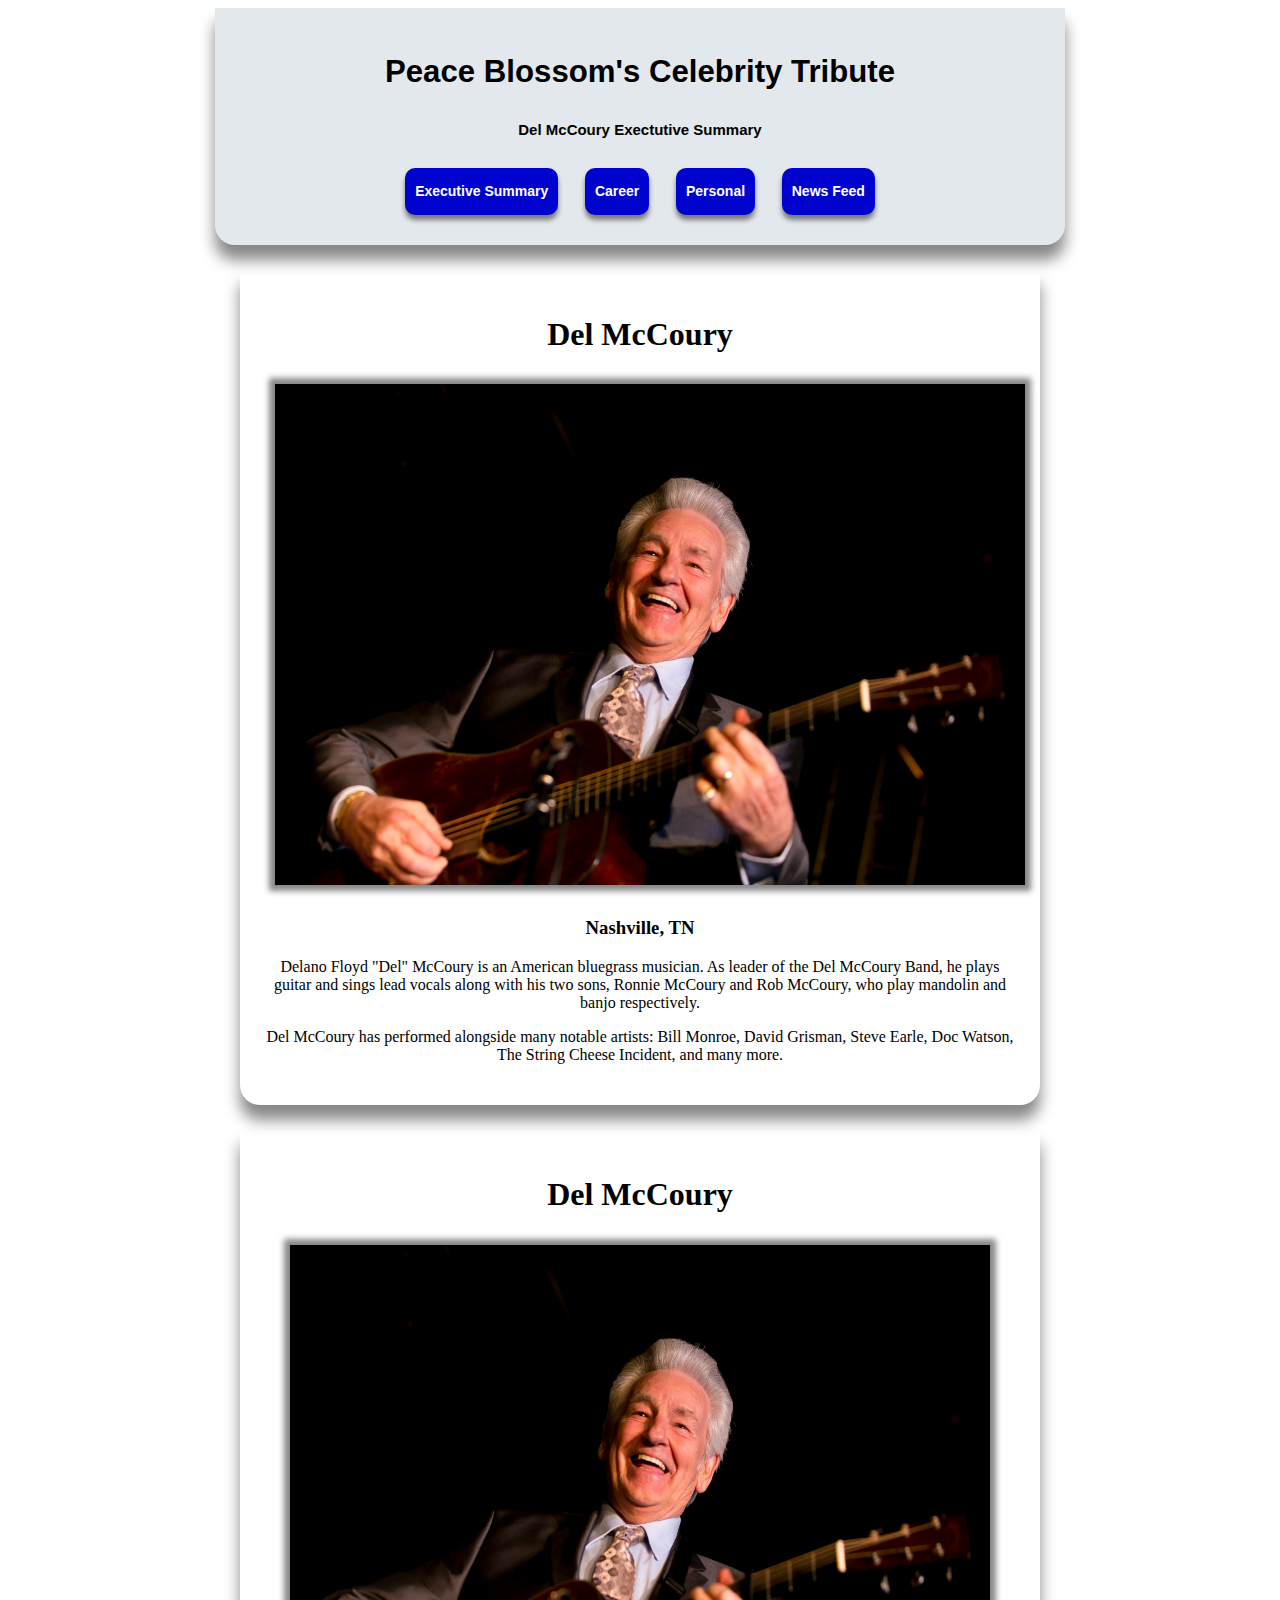
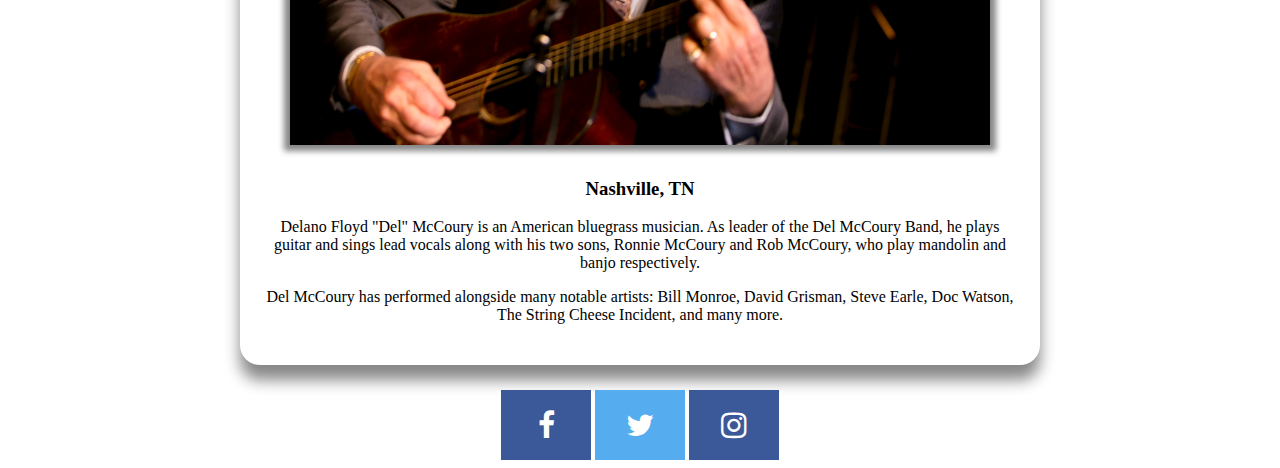
<file: index.html>
<!DOCTYPE html>
<html>
  <head>
    <meta charset="utf-8" />
    <meta http-equiv="X-UA-Compatible" content="IE=edge" />
    <title>Artist Tribute</title>
    <meta name="viewport" content="width=device-width, initial-scale=1" />
    <link
      rel="stylesheet"
      href="https://cdnjs.cloudflare.com/ajax/libs/font-awesome/4.7.0/css/font-awesome.min.css"
    />
    <link rel="stylesheet" type="text/css" media="screen" href="main.css" />
  </head>

  <body>
    <nav class="navBar">
      <div id="siteTitle">
        <p>Peace Blossom's Celebrity Tribute</p>
      </div>
      <div class="pageTitle">
        <p>Del McCoury Exectutive Summary</p>
      </div>
      <div>
        <a class="navLink" href="index.html">Executive Summary</a>
        <a class="navLink" href="Career.html">Career</a>
        <a class="navLink" href="Personal.html">Personal</a>
        <a class="navLink" href="newsfeed.html">News Feed</a>
      </div>
    </nav>
    <article class="mainContent">
      <section class="executive--headerAndImage">
        <h1>Del McCoury</h1>
        <img src="images/Del.jpg" alt="Del McCoury" />
      </section>
      <section class="executive--bottomDescription">
        <h3>Nashville, TN</h3>
        <p>
          Delano Floyd "Del" McCoury is an American bluegrass musician. As
          leader of the Del McCoury Band, he plays guitar and sings lead vocals
          along with his two sons, Ronnie McCoury and Rob McCoury, who play
          mandolin and banjo respectively.
        </p>
        <p>
          Del McCoury has performed alongside many notable artists: Bill Monroe,
          David Grisman, Steve Earle, Doc Watson, The String Cheese Incident,
          and many more.
        </p>
      </section>
    </article>

    <article class="mainContent">
      <section class="executive--headerAndImage">
        <h1>Del McCoury</h1>
        <img
          src="images/Del.jpg"
          alt="Del McCoury"
          style="width:700px; height:500px"
        />
      </section>
      <section class="executive--bottomDescription">
        <h3>Nashville, TN</h3>
        <p>
          Delano Floyd "Del" McCoury is an American bluegrass musician. As
          leader of the Del McCoury Band, he plays guitar and sings lead vocals
          along with his two sons, Ronnie McCoury and Rob McCoury, who play
          mandolin and banjo respectively.
        </p>
        <p>
          Del McCoury has performed alongside many notable artists: Bill Monroe,
          David Grisman, Steve Earle, Doc Watson, The String Cheese Incident,
          and many more.
        </p>
      </section>
    </article>
    <footer>
      <a
        href="https://www.facebook.com/TheDelMcCouryBand/"
        class="fa fa-facebook"
      ></a>
      <a
        href="https://twitter.com/delmccouryband?ref_src=twsrc%5Egoogle%7Ctwcamp%5Eserp%7Ctwgr%5Eauthor"
        class="fa fa-twitter"
      ></a>
      <a
        href="https://www.instagram.com/delmccouryband/?hl=en"
        class="fa fa-instagram"
      ></a>
    </footer>
  </body>
</html>
</file>
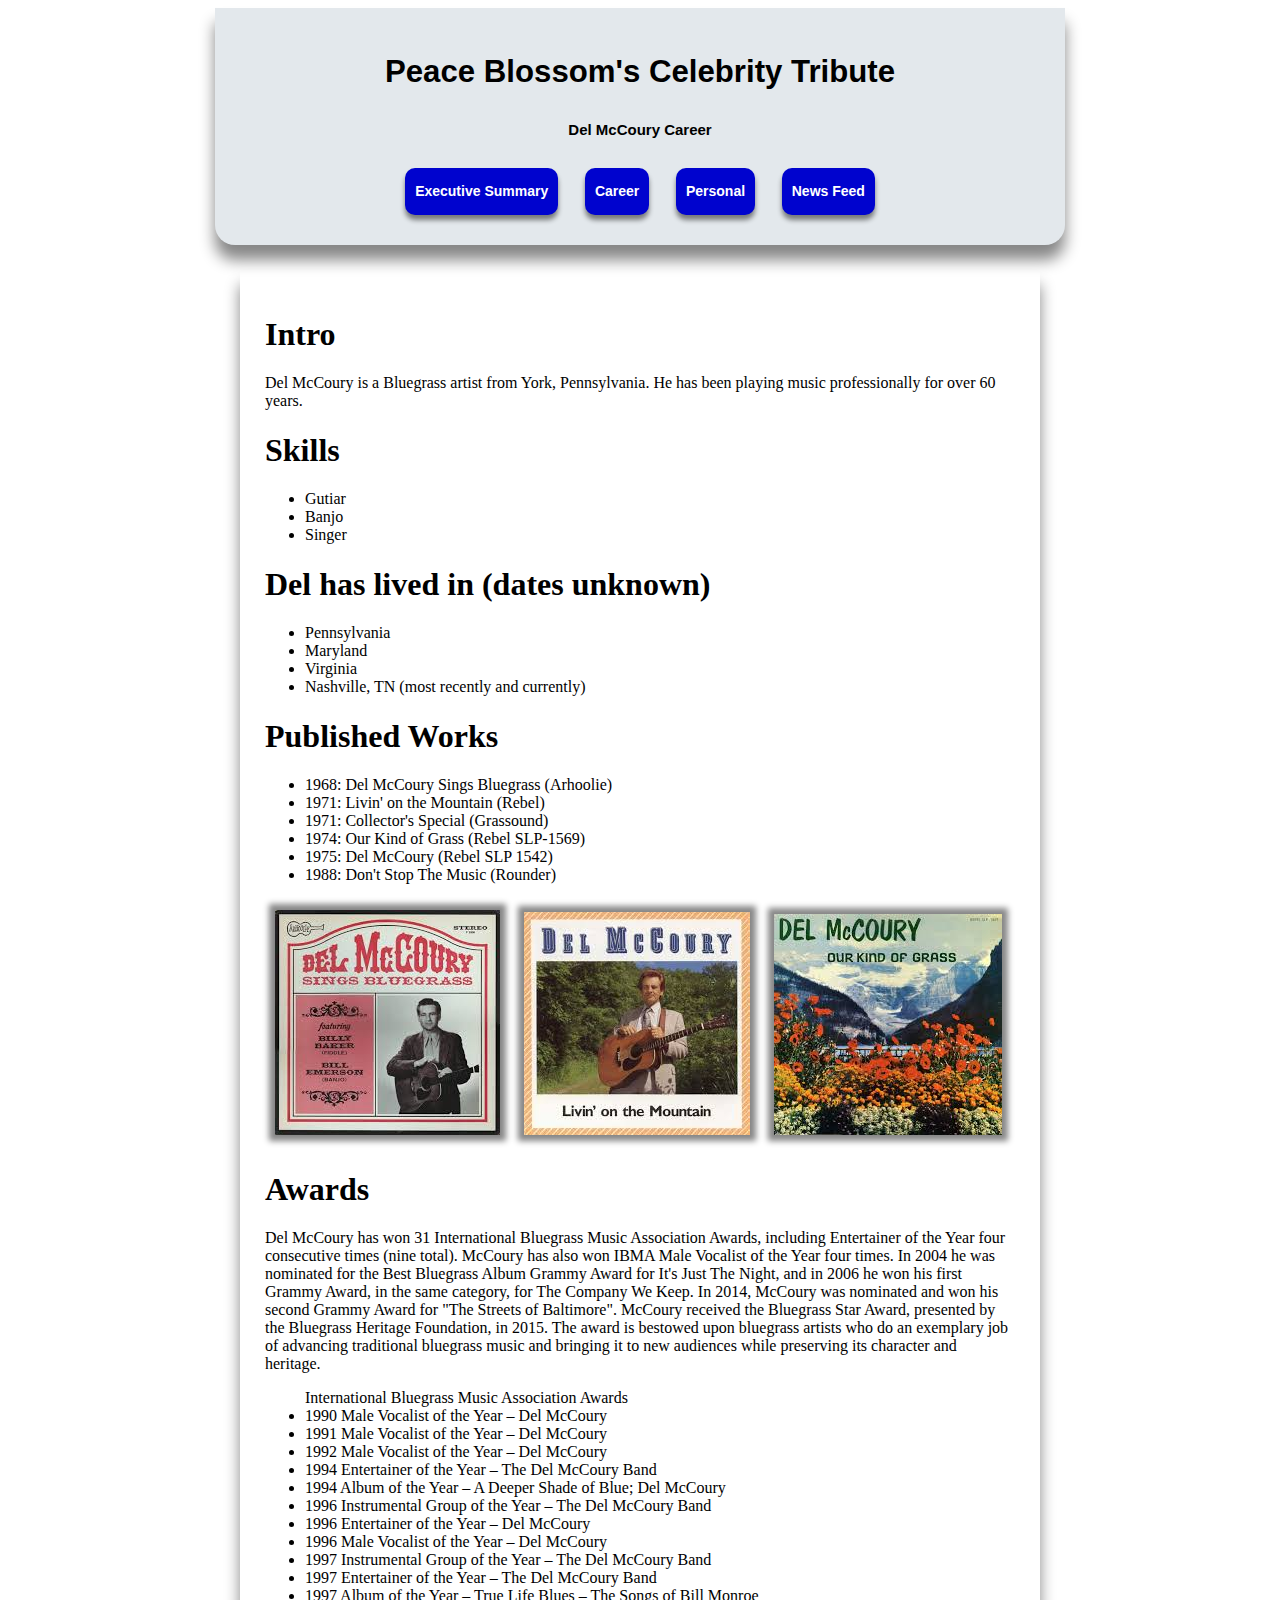
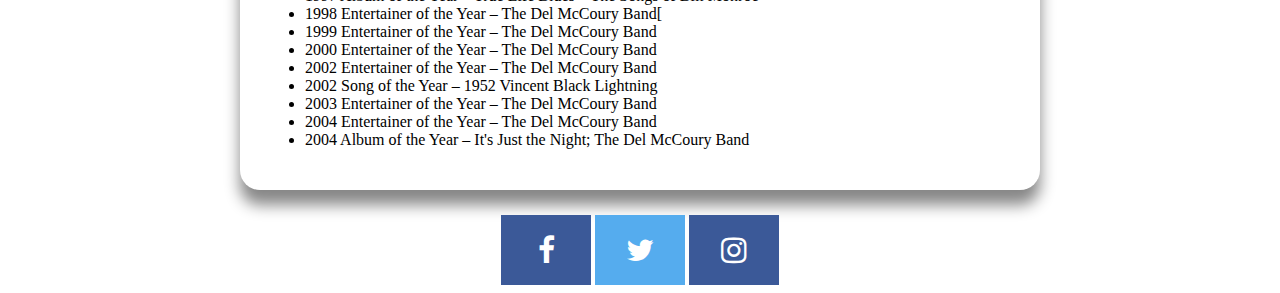
<file: career.html>
<!DOCTYPE html>
<html>
  <head>
    <meta charset="utf-8" />
    <meta http-equiv="X-UA-Compatible" content="IE=edge" />
    <title>Artist Tribue</title>
    <meta name="viewport" content="width=device-width, initial-scale=1" />
    <link
      rel="stylesheet"
      href="https://cdnjs.cloudflare.com/ajax/libs/font-awesome/4.7.0/css/font-awesome.min.css"
    />
    <link rel="stylesheet" type="text/css" media="screen" href="main.css" />
  </head>

  <body>
    <nav class="navBar">
      <div id="siteTitle">
        <p>Peace Blossom's Celebrity Tribute</p>
      </div>
      <div class="pageTitle">
        <p>Del McCoury Career</p>
      </div>
      <div>
        <a class="navLink" href="index.html">Executive Summary</a>
        <a class="navLink" href="Career.html">Career</a>
        <a class="navLink" href="Personal.html">Personal</a>
        <a class="navLink" href="newsfeed.html">News Feed</a>
      </div>
    </nav>
    <article class="content">
      <h1>Intro</h1>
      <p>
        Del McCoury is a Bluegrass artist from York, Pennsylvania. He has been
        playing music professionally for over 60 years.
      </p>

      <h1>Skills</h1>
      <ul>
        <li>Gutiar</li>
        <li>Banjo</li>
        <li>Singer</li>
      </ul>
      <h1>Del has lived in (dates unknown)</h1>
      <ul>
        <li>Pennsylvania</li>
        <li>Maryland</li>
        <li>Virginia</li>
        <li>Nashville, TN (most recently and currently)</li>
      </ul>
      <h1>Published Works</h1>
      <ul>
        <li>1968: Del McCoury Sings Bluegrass (Arhoolie)</li>
        <li>1971: Livin' on the Mountain (Rebel)</li>
        <li>1971: Collector's Special (Grassound)</li>
        <li>1974: Our Kind of Grass (Rebel SLP-1569)</li>
        <li>1975: Del McCoury (Rebel SLP 1542)</li>
        <li>1988: Don't Stop The Music (Rounder)</li>
      </ul>

      <img src="del pics/del sings.jpg" alt="" />
      <img src="del pics/del 2.jpg" alt="" />
      <img src="del pics/del 3.jpg" alt="" />

      <h1>Awards</h1>
      <p>
        Del McCoury has won 31 International Bluegrass Music Association Awards,
        including Entertainer of the Year four consecutive times (nine total).
        McCoury has also won IBMA Male Vocalist of the Year four times. In 2004
        he was nominated for the Best Bluegrass Album Grammy Award for It's Just
        The Night, and in 2006 he won his first Grammy Award, in the same
        category, for The Company We Keep. In 2014, McCoury was nominated and
        won his second Grammy Award for "The Streets of Baltimore". McCoury
        received the Bluegrass Star Award, presented by the Bluegrass Heritage
        Foundation, in 2015. The award is bestowed upon bluegrass artists who do
        an exemplary job of advancing traditional bluegrass music and bringing
        it to new audiences while preserving its character and heritage.
      </p>

      <ul>
        International Bluegrass Music Association Awards
        <li>1990 Male Vocalist of the Year – Del McCoury</li>
        <li>1991 Male Vocalist of the Year – Del McCoury</li>
        <li>1992 Male Vocalist of the Year – Del McCoury</li>
        <li>1994 Entertainer of the Year – The Del McCoury Band</li>
        <li>1994 Album of the Year – A Deeper Shade of Blue; Del McCoury</li>
        <li>1996 Instrumental Group of the Year – The Del McCoury Band</li>
        <li>1996 Entertainer of the Year – Del McCoury</li>
        <li>1996 Male Vocalist of the Year – Del McCoury</li>
        <li>1997 Instrumental Group of the Year – The Del McCoury Band</li>
        <li>1997 Entertainer of the Year – The Del McCoury Band</li>
        <li>
          1997 Album of the Year – True Life Blues – The Songs of Bill Monroe
        </li>
        <li>1998 Entertainer of the Year – The Del McCoury Band[</li>
        <li>1999 Entertainer of the Year – The Del McCoury Band</li>
        <li>2000 Entertainer of the Year – The Del McCoury Band</li>
        <li>2002 Entertainer of the Year – The Del McCoury Band</li>
        <li>2002 Song of the Year – 1952 Vincent Black Lightning</li>
        <li>2003 Entertainer of the Year – The Del McCoury Band</li>
        <li>2004 Entertainer of the Year – The Del McCoury Band</li>
        <li>
          2004 Album of the Year – It's Just the Night; The Del McCoury Band
        </li>
      </ul>
    </article>
    <footer>
      <a
        href="https://www.facebook.com/TheDelMcCouryBand/"
        class="fa fa-facebook"
      ></a>
      <a
        href="https://twitter.com/delmccouryband?ref_src=twsrc%5Egoogle%7Ctwcamp%5Eserp%7Ctwgr%5Eauthor"
        class="fa fa-twitter"
      ></a>
      <a
        href="https://www.instagram.com/delmccouryband/?hl=en"
        class="fa fa-instagram"
      ></a>
    </footer>
  </body>
</html>
</file>
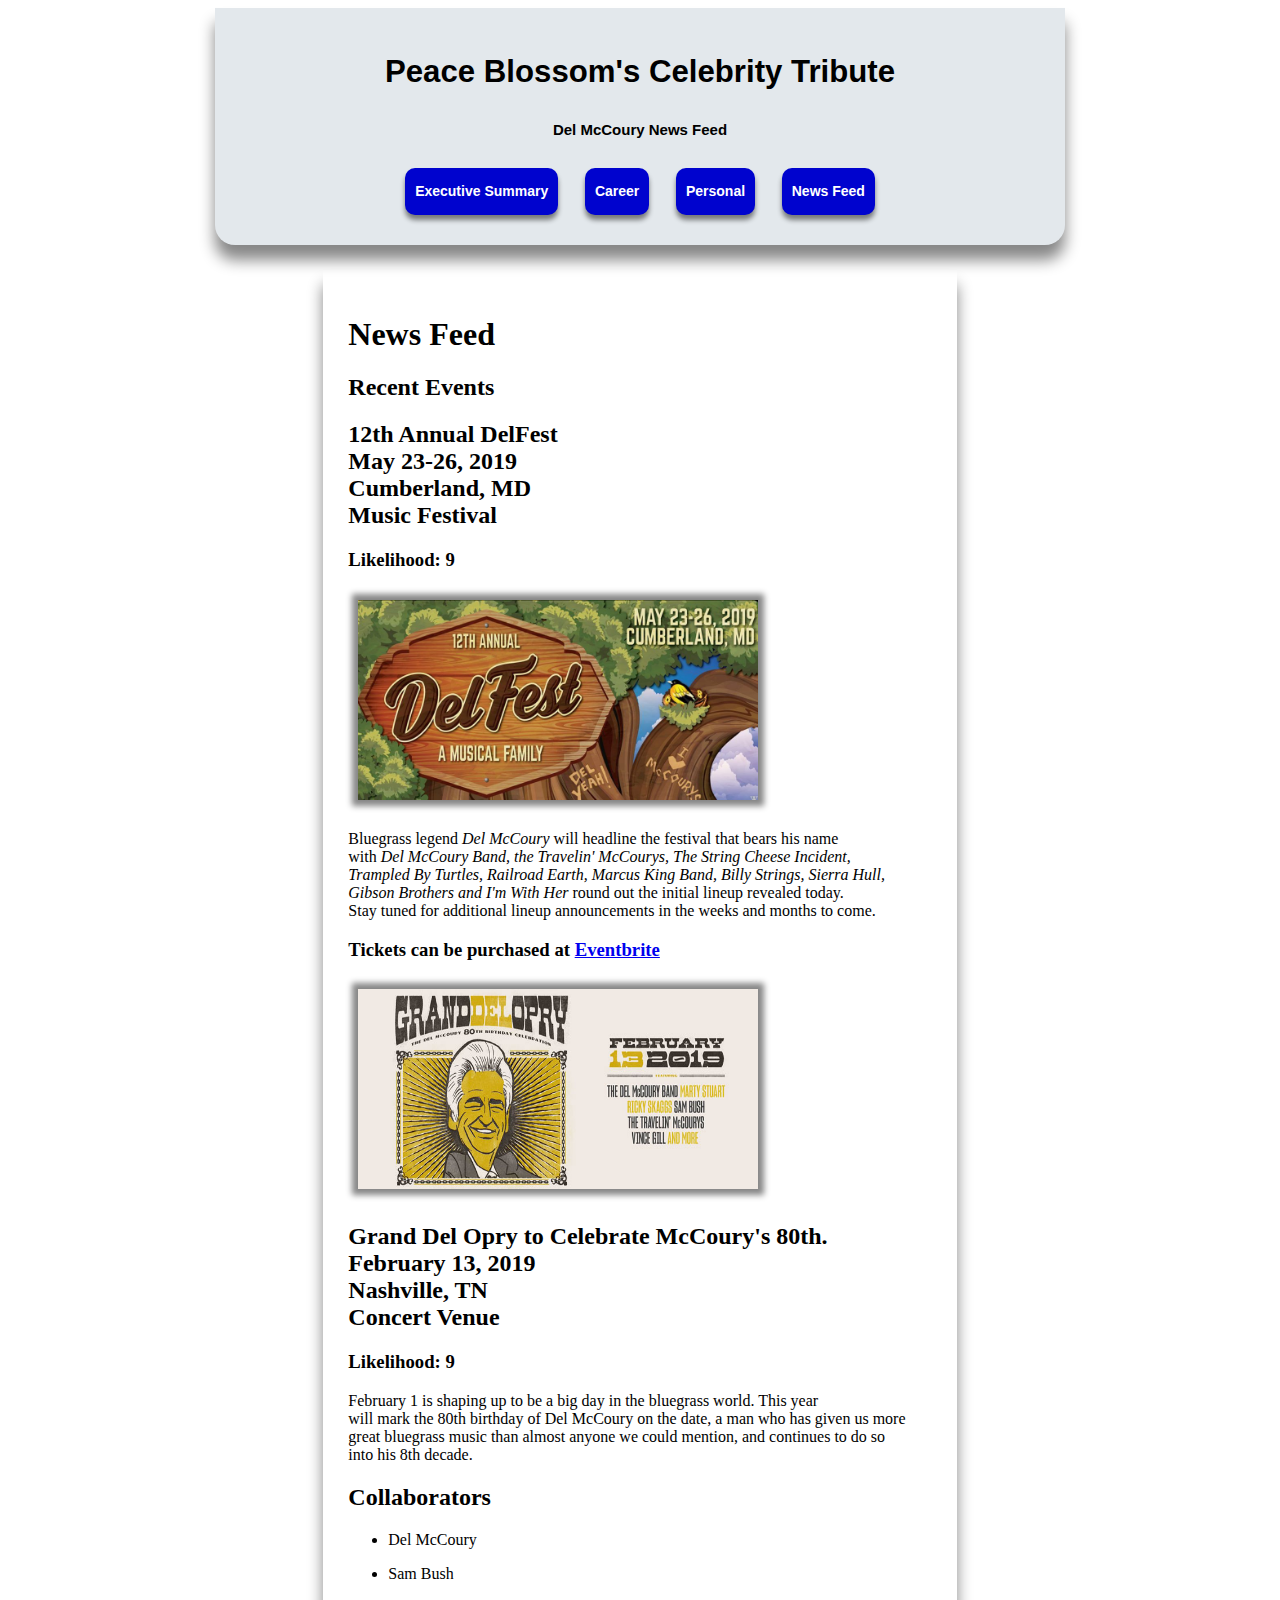
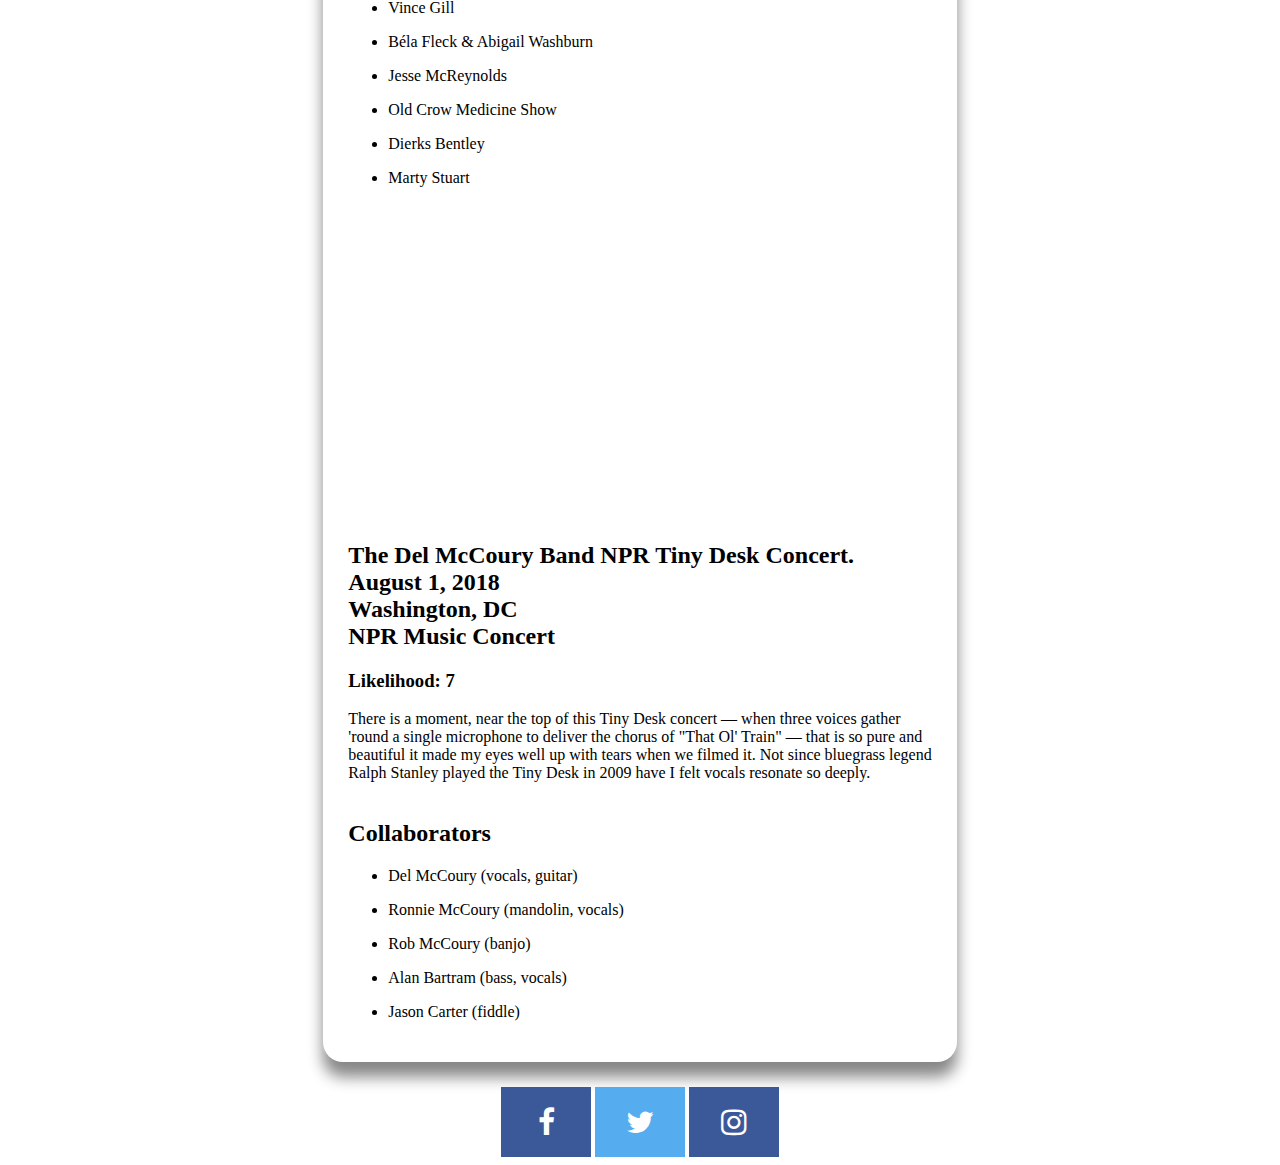
<file: newsfeed.html>
<!DOCTYPE html>
<html>

<head>
    <meta charset="utf-8">
    <meta http-equiv="X-UA-Compatible" content="IE=edge">
    <title>Artist Tribute</title>
    <meta name="viewport" content="width=device-width, initial-scale=1">
    <link rel="stylesheet" href="https://cdnjs.cloudflare.com/ajax/libs/font-awesome/4.7.0/css/font-awesome.min.css">
    <link rel="stylesheet" type="text/css" media="screen" href="main.css">
</head>

<body>
    <nav class="navBar">
        <div id="siteTitle">
            <p>Peace Blossom's Celebrity Tribute</p>
        </div>
        <div class="pageTitle">
            <p> Del McCoury News Feed</p>
        </div>
        <div>
            <a class="navLink" href="index.html">Executive Summary</a>
            <a class="navLink" href="Career.html">Career</a>
            <a class="navLink" href="Personal.html">Personal</a>
            <a class="navLink" href="newsfeed.html">News Feed</a>
        </div>
    </nav>
    <article class="content">
        <h1>News Feed</h1>

        <div>
            <h2>Recent Events</h2>
        </div>
        <div>
            <h2>12th Annual DelFest <br>
                May 23-26, 2019 <br>
                Cumberland, MD <br>
                Music Festival
            </h2>
            <h3>Likelihood: 9</h3>
        </div>
        <div>
            <img src="images/DelFest.jpg" alt="DelFest" style="height: 200px; width: 400px;">
            <p id="lineup">
                Bluegrass legend <em> Del McCoury </em> will headline the festival that bears his name <br>
                with <em>Del McCoury Band, the Travelin' McCourys, The String Cheese Incident, <br>
                    Trampled By Turtles, Railroad Earth, Marcus King Band, Billy Strings, Sierra Hull, <br>
                    Gibson Brothers and I'm With Her</em> round out the initial lineup revealed today. <br>
                Stay tuned for additional lineup announcements in the weeks and months to come.
            </p>

            <h3>Tickets can be purchased at <a href="https://www.eventbrite.com/e/delfest-2019-tickets-51922607918">Eventbrite</a></p>

        </div>
        <div>
            <img src="images/grandDelOpry.jpg" alt="Grand Del Opry" style="height: 200px; width: 400px;">
            <h2>Grand Del Opry to Celebrate McCoury's 80th. <br>
                February 13, 2019 <br>
                Nashville, TN <br>
                Concert Venue</h2>
            <h3>Likelihood: 9</h3>
            <p>February 1 is shaping up to be a big day in the bluegrass world. This year <br>
                will mark the 80th birthday of Del McCoury on the date, a man who has given us more <br>
                great bluegrass music than almost anyone we could mention, and continues to do so <br>
                into his 8th decade.</p>
            <h2>Collaborators</h2>
            <ul>
                <li>Del McCoury</li>
            </ul>
            <ul>
                <li>Sam Bush</li>
            </ul>
            <ul>
                <li>Vince Gill</li>
            </ul>
            <ul>
                <li>Béla Fleck & Abigail Washburn</li>
            </ul>
            <ul>
                <li>Jesse McReynolds</li>
            </ul>
            <ul>
                <li>Old Crow Medicine Show</li>
            </ul>
            <ul>
                <li>Dierks Bentley</li>
            </ul>
            <ul>
                <li>Marty Stuart</li>
            </ul>
        </div>
        <div>

            <iframe width="560" height="315" src="https://www.youtube.com/embed/4kPRyzb9Z44" frameborder="0" allow="accelerometer; autoplay; encrypted-media; gyroscope; picture-in-picture"
                allowfullscreen></iframe>
            <h2>The Del McCoury Band NPR Tiny Desk Concert. <br>
                August 1, 2018 <br>
                Washington, DC <br>
                NPR Music Concert</h2>
            <h3>Likelihood: 7</h3>
            <p>There is a moment, near the top of this Tiny Desk concert — when three voices gather <br>
                'round a single microphone to deliver the chorus of "That Ol' Train" — that is so pure and <br>
                beautiful it made my eyes well up with tears when we filmed it. Not since bluegrass legend <br>
                Ralph Stanley played the Tiny Desk in 2009 have I felt vocals resonate so deeply. <br> <br>
            </p>
            <h2>Collaborators</h2>
            <ul>
                <li>Del McCoury (vocals, guitar)</li>
            </ul>
            <ul>
                <li>Ronnie McCoury (mandolin, vocals)</li>
            </ul>
            <ul>
                <li>Rob McCoury (banjo)</li>
            </ul>
            <ul>
                <li>Alan Bartram (bass, vocals)</li>
            </ul>
            <ul>
                <li>Jason Carter (fiddle)</li>
            </ul>
        </div>

    </article>
    <footer>
        <a href="https://www.facebook.com/TheDelMcCouryBand/" class="fa fa-facebook"></a>
        <a href="https://twitter.com/delmccouryband?ref_src=twsrc%5Egoogle%7Ctwcamp%5Eserp%7Ctwgr%5Eauthor" class="fa fa-twitter"></a>
        <a href="https://www.instagram.com/delmccouryband/?hl=en" class="fa fa-instagram"></a>
    </footer>
</body>

</html>
</file>
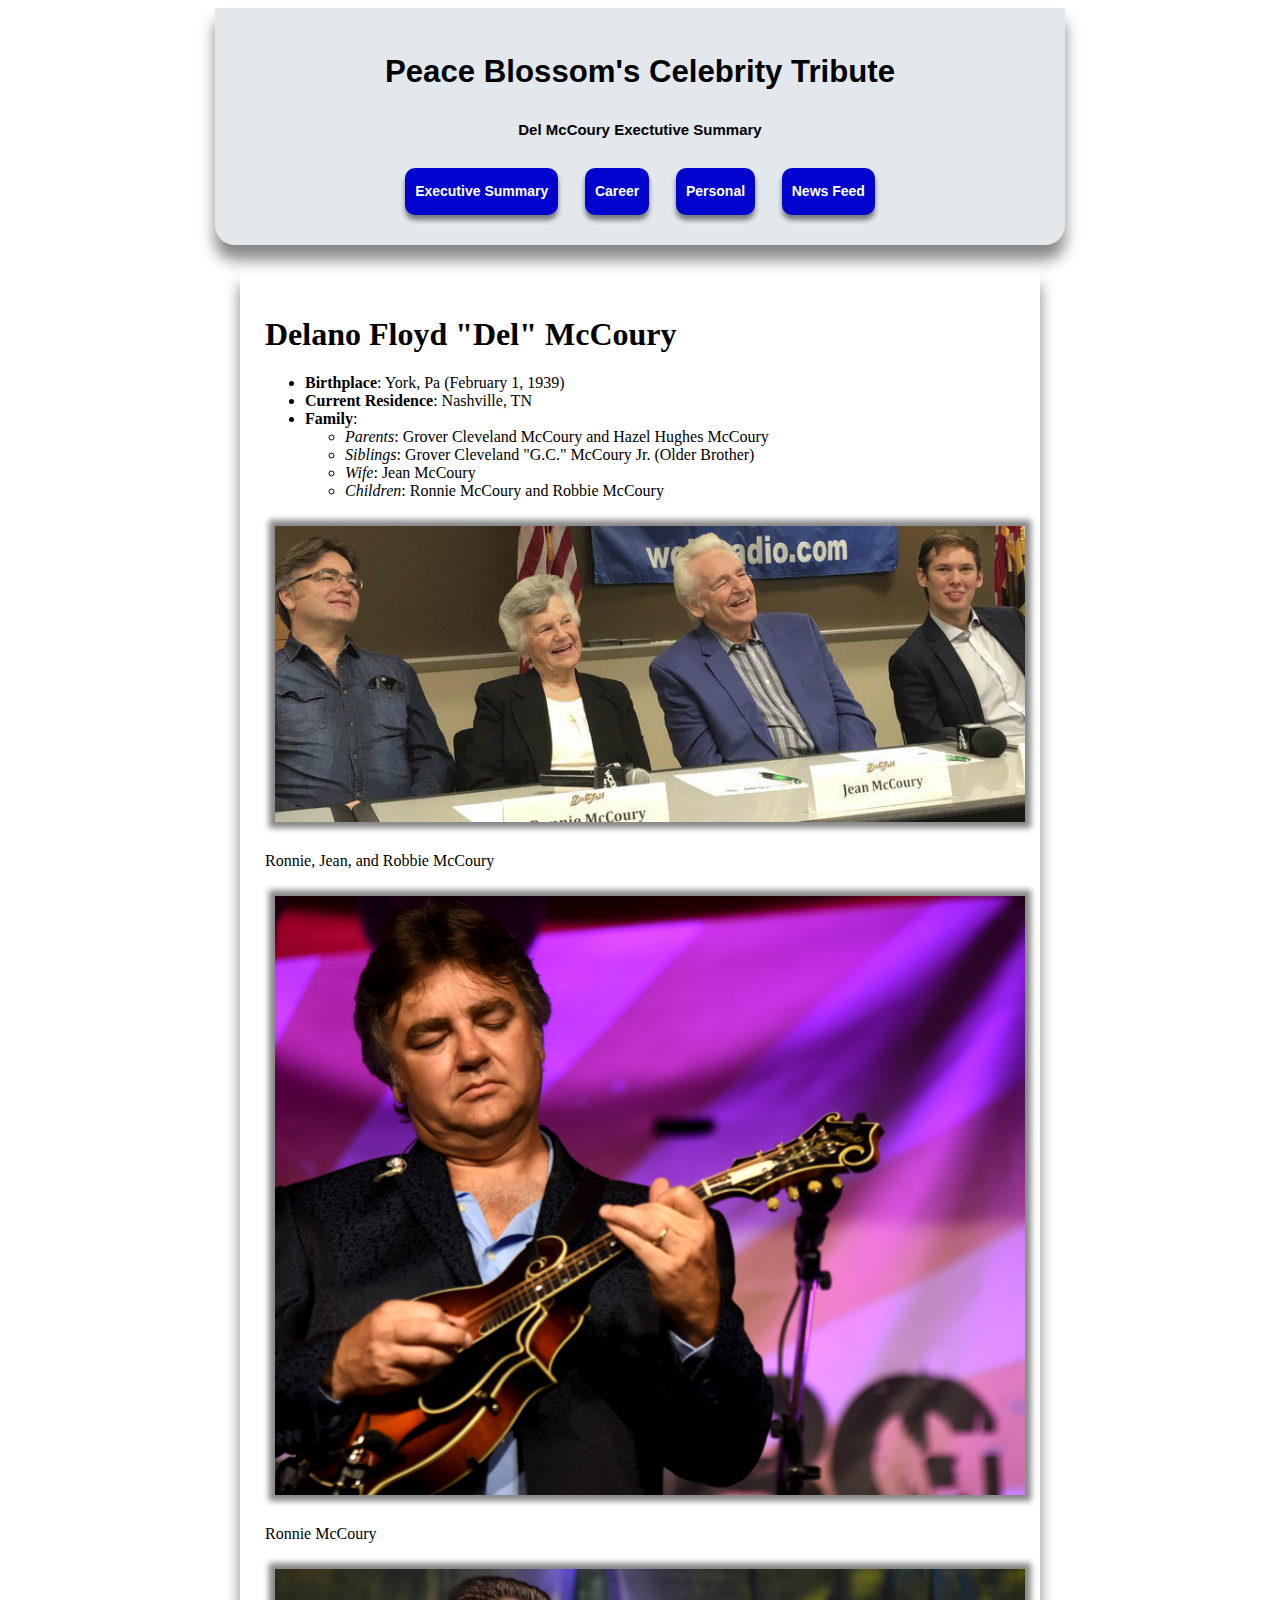
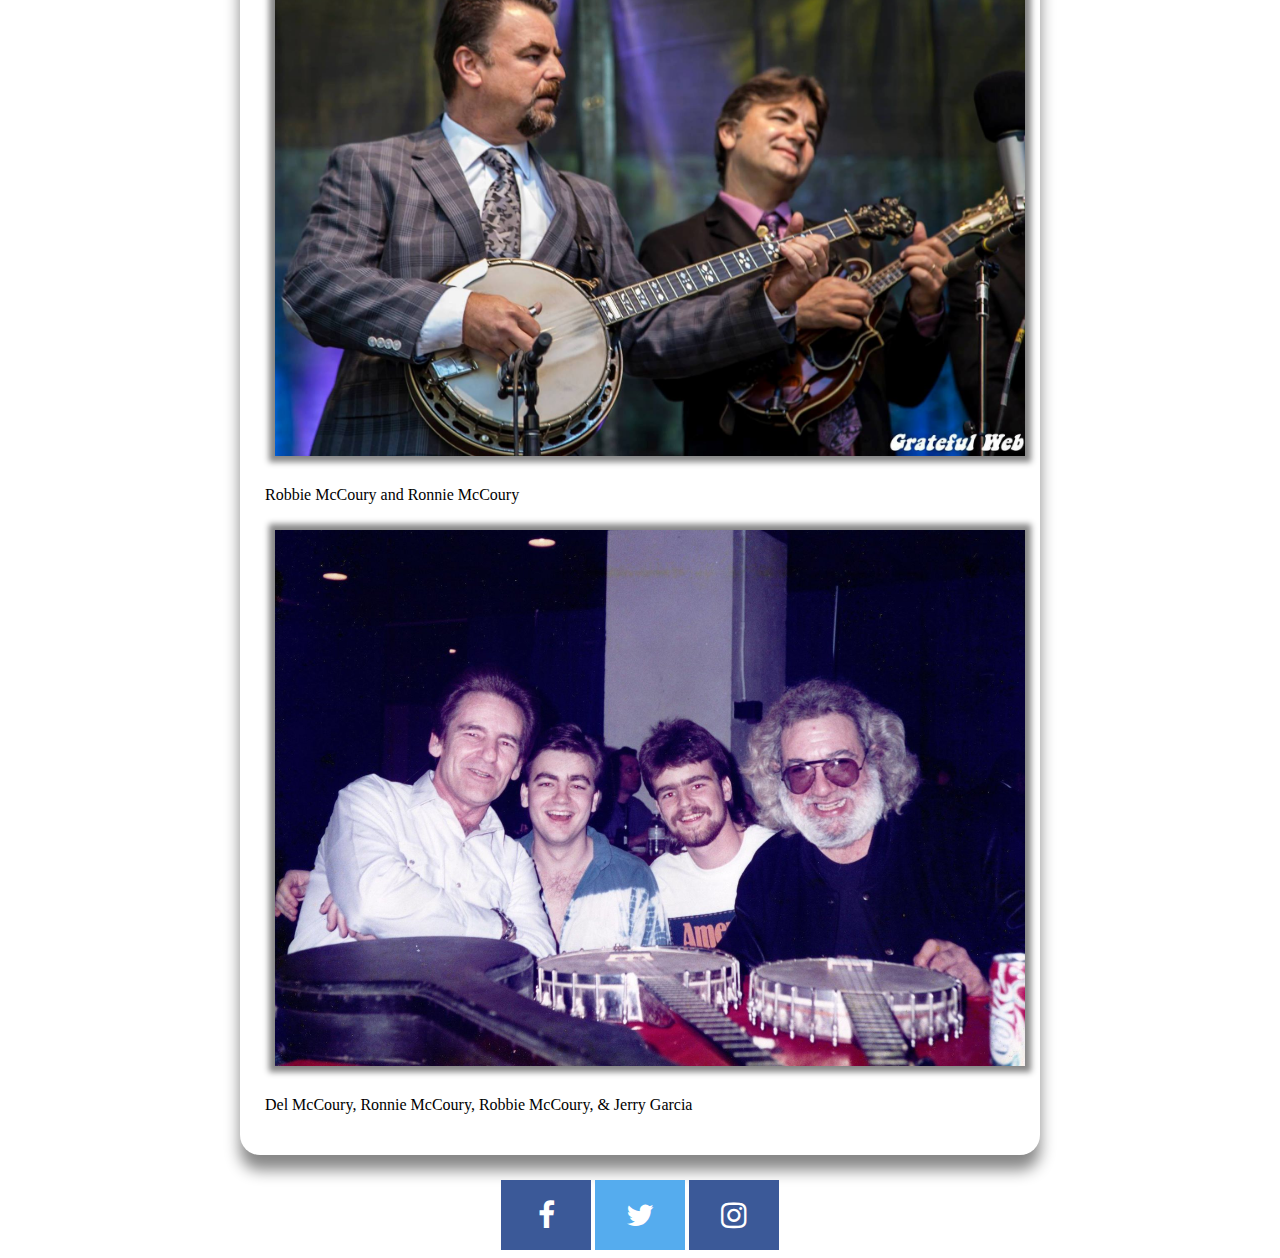
<file: personal.html>
<!DOCTYPE html>
<html>
  <head>
    <meta charset="utf-8" />
    <meta http-equiv="X-UA-Compatible" content="IE=edge" />
    <title>Artist Tribute</title>
    <meta name="viewport" content="width=device-width, initial-scale=1" />
    <link
      rel="stylesheet"
      href="https://cdnjs.cloudflare.com/ajax/libs/font-awesome/4.7.0/css/font-awesome.min.css"
    />
    <link rel="stylesheet" type="text/css" media="screen" href="main.css" />
  </head>

  <body>
    <nav class="navBar">
      <div id="siteTitle">
        <p>Peace Blossom's Celebrity Tribute</p>
      </div>
      <div class="pageTitle">
        <p>Del McCoury Exectutive Summary</p>
      </div>
      <div>
        <a class="navLink" href="index.html">Executive Summary</a>
        <a class="navLink" href="Career.html">Career</a>
        <a class="navLink" href="Personal.html">Personal</a>
        <a class="navLink" href="newsfeed.html">News Feed</a>
      </div>
    </nav>
    <article class="content">
      <section>
        <h1>Delano Floyd "Del" McCoury</h1>
        <ul>
          <li><strong>Birthplace</strong>: York, Pa (February 1, 1939)</li>
          <li><strong>Current Residence</strong>: Nashville, TN</li>
          <li>
            <strong>Family</strong>:
            <ul>
              <li>
                <em>Parents</em>: Grover Cleveland McCoury and Hazel Hughes
                McCoury
              </li>
              <li>
                <em>Siblings</em>: Grover Cleveland "G.C." McCoury Jr. (Older
                Brother)
              </li>
              <li><em>Wife</em>: Jean McCoury</li>
              <li><em>Children</em>: Ronnie McCoury and Robbie McCoury</li>
            </ul>
          </li>
        </ul>
      </section>
      <section>
        <img src="images/jean.jpg" alt="Ronnie, Jean, and Del McCoury" />
        <p>Ronnie, Jean, and Robbie McCoury</p>
        <img src="images/ronnie-mccoury.jpg" alt="Ronnie McCoury" />
        <p>Ronnie McCoury</p>
        <img
          src="images/robbie-and-ronnie.jpg"
          alt="Robbie and Ronnie McCoury"
        />
        <p>Robbie McCoury and Ronnie McCoury</p>
        <img
          src="images/jerry.jpg"
          alt="Del McCoury, Ronnie McCoury, Robbie McCoury, Jerry Garcia"
        />
        <p>Del McCoury, Ronnie McCoury, Robbie McCoury, & Jerry Garcia</p>
      </section>
    </article>

    <footer>
      <a
        href="https://www.facebook.com/TheDelMcCouryBand/"
        class="fa fa-facebook"
      ></a>
      <a
        href="https://twitter.com/delmccouryband?ref_src=twsrc%5Egoogle%7Ctwcamp%5Eserp%7Ctwgr%5Eauthor"
        class="fa fa-twitter"
      ></a>
      <a
        href="https://www.instagram.com/delmccouryband/?hl=en"
        class="fa fa-instagram"
      ></a>
    </footer>
  </body>
</html>
</file>
<file: main.css>
body {
    display: flex;
    align-items: center;
    flex-direction: column;
    /* flex-flow: wrap */
}

#siteTitle { 
    font-size: 130%; 
}

.pageTitle { 
    font-size: 15px; 
}
.navBar {
    background-color: rgb(227, 232, 236);
    color: black;
    text-align: center;
    font-size: 20px;
    padding: 20px;
    box-shadow: 0 15px 15px rgba(0, 0, 0, 0.473);
    border-radius: 0px 0px 20px 20px;
    margin-bottom: 25px; 
    font-family: "Arial Black", "Arial Bold", Gadget, sans-serif; font-size: 24px; font-style: normal; font-variant: normal; font-weight: 700; line-height: 26.4px; 
    box-sizing: border-box;
    width: 100%;
    max-width: 850px;
}

.navLink {
    background-color: rgb(0, 3, 206);
    border-radius: 5px 5px 5px 5px;
    padding: 10px;
    color: white;
    margin: 10px;
    font-size: 14px;
    box-shadow: 0 5px 5px rgba(0, 0, 0, 0.473);
    text-decoration: none;
    display: inline-block;
    border-radius: 10px 10px 10px 10px;
}

.mainContent {
    box-shadow: 0 15px 15px rgba(0, 0, 0, 0.473);
    text-align: center;
    margin-bottom: 25px;
    max-width: 750px;
    border-radius: 0px 0px 20px 20px;
    padding: 25px;
}

.content {
    box-shadow: 0 15px 15px rgba(0, 0, 0, 0.473);
    max-width: 750px;
    margin-bottom: 25px;
    padding: 25px;
    margin-bottom: 25px;
    border-radius: 0px 0px 20px 20px;
}

footer {
    margin: auto;
}

img {
    box-shadow: 0px 0px 6px 6px rgba(0, 0, 0, 0.473);
    max-width: 100%;
    height: auto;
    /* object-fit: contain; */
    margin: 10px;
}

/* Following code is for social media links styling */
.fa {
    padding: 20px;
    font-size: 30px;
    width: 50px;
    text-align: center;
    text-decoration: none;
}

/* Hover effect */
.fa:hover {
    opacity: 0.7;
}

/* Facebook */
.fa-facebook {
    background: #3B5998;
    color: white;
}

/* Twitter */
.fa-twitter {
    background: #55ACEE;
    color: white;
}

/* instagram */
.fa-instagram {
    background: #3B5998;
    color: white;
}
</file>
